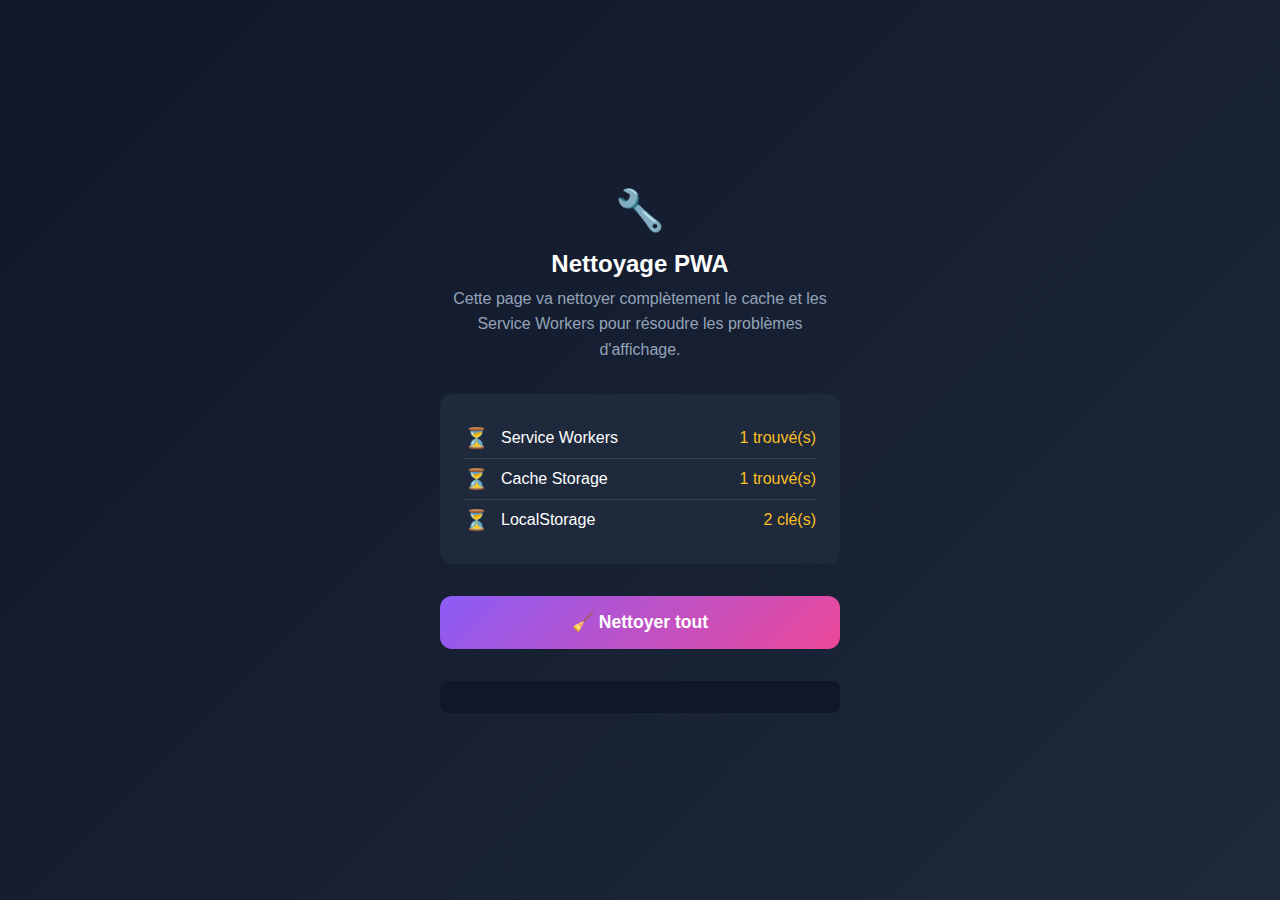
<file: cleanup.html>
<!DOCTYPE html>
<html lang="fr">
<head>
    <meta charset="UTF-8">
    <meta name="viewport" content="width=device-width, initial-scale=1.0">
    <title>🔧 Nettoyage PWA</title>
    <style>
        * { box-sizing: border-box; margin: 0; padding: 0; }
        body {
            font-family: -apple-system, BlinkMacSystemFont, 'Segoe UI', Roboto, sans-serif;
            background: linear-gradient(135deg, #0f172a 0%, #1e293b 100%);
            color: white;
            min-height: 100vh;
            display: flex;
            flex-direction: column;
            align-items: center;
            justify-content: center;
            padding: 2rem;
        }
        .container {
            max-width: 400px;
            text-align: center;
        }
        h1 { font-size: 2.5rem; margin-bottom: 1rem; }
        p { color: #94a3b8; margin-bottom: 2rem; line-height: 1.6; }
        .status {
            background: #1e293b;
            border-radius: 12px;
            padding: 1.5rem;
            margin-bottom: 2rem;
            text-align: left;
        }
        .status-item {
            display: flex;
            align-items: center;
            gap: 0.75rem;
            padding: 0.5rem 0;
            border-bottom: 1px solid #334155;
        }
        .status-item:last-child { border-bottom: none; }
        .status-icon { font-size: 1.25rem; }
        .btn {
            background: linear-gradient(135deg, #8b5cf6 0%, #ec4899 100%);
            color: white;
            border: none;
            padding: 1rem 2rem;
            border-radius: 12px;
            font-size: 1.1rem;
            font-weight: 600;
            cursor: pointer;
            width: 100%;
            margin-bottom: 1rem;
            transition: transform 0.2s, box-shadow 0.2s;
        }
        .btn:hover {
            transform: translateY(-2px);
            box-shadow: 0 10px 30px rgba(139, 92, 246, 0.4);
        }
        .btn:disabled {
            opacity: 0.5;
            cursor: not-allowed;
            transform: none;
        }
        .btn-secondary {
            background: #334155;
        }
        .success { color: #4ade80; }
        .error { color: #f87171; }
        .pending { color: #fbbf24; }
        #log {
            background: #0f172a;
            border-radius: 8px;
            padding: 1rem;
            margin-top: 1rem;
            text-align: left;
            font-family: monospace;
            font-size: 0.8rem;
            max-height: 200px;
            overflow-y: auto;
        }
        #log div { padding: 0.25rem 0; }
    </style>
</head>
<body>
    <div class="container">
        <h1>🔧</h1>
        <h2 style="margin-bottom: 0.5rem;">Nettoyage PWA</h2>
        <p>Cette page va nettoyer complètement le cache et les Service Workers pour résoudre les problèmes d'affichage.</p>
        
        <div class="status">
            <div class="status-item">
                <span class="status-icon" id="sw-icon">⏳</span>
                <span>Service Workers</span>
                <span id="sw-status" class="pending" style="margin-left: auto;">En attente</span>
            </div>
            <div class="status-item">
                <span class="status-icon" id="cache-icon">⏳</span>
                <span>Cache Storage</span>
                <span id="cache-status" class="pending" style="margin-left: auto;">En attente</span>
            </div>
            <div class="status-item">
                <span class="status-icon" id="ls-icon">⏳</span>
                <span>LocalStorage</span>
                <span id="ls-status" class="pending" style="margin-left: auto;">En attente</span>
            </div>
        </div>
        
        <button class="btn" id="cleanBtn" onclick="cleanAll()">
            🧹 Nettoyer tout
        </button>
        
        <button class="btn btn-secondary" id="reloadBtn" onclick="window.location.href='index.html'" style="display: none;">
            🔄 Aller à l'application
        </button>
        
        <div id="log"></div>
    </div>
    
    <script>
        function log(message, type = 'info') {
            const logDiv = document.getElementById('log');
            const entry = document.createElement('div');
            const prefix = type === 'success' ? '✅' : type === 'error' ? '❌' : 'ℹ️';
            entry.innerHTML = `${prefix} ${message}`;
            entry.style.color = type === 'success' ? '#4ade80' : type === 'error' ? '#f87171' : '#94a3b8';
            logDiv.appendChild(entry);
            logDiv.scrollTop = logDiv.scrollHeight;
        }
        
        function updateStatus(id, success, text) {
            document.getElementById(id + '-icon').textContent = success ? '✅' : '❌';
            document.getElementById(id + '-status').textContent = text;
            document.getElementById(id + '-status').className = success ? 'success' : 'error';
        }
        
        async function cleanAll() {
            const btn = document.getElementById('cleanBtn');
            btn.disabled = true;
            btn.textContent = '⏳ Nettoyage en cours...';
            
            log('Début du nettoyage...');
            
            // 1. Désenregistrer tous les Service Workers
            try {
                if ('serviceWorker' in navigator) {
                    const registrations = await navigator.serviceWorker.getRegistrations();
                    log(`${registrations.length} Service Worker(s) trouvé(s)`);
                    
                    for (const registration of registrations) {
                        await registration.unregister();
                        log(`SW désenregistré: ${registration.scope}`, 'success');
                    }
                    updateStatus('sw', true, `${registrations.length} supprimé(s)`);
                } else {
                    updateStatus('sw', true, 'Non supporté');
                    log('Service Workers non supportés');
                }
            } catch (e) {
                updateStatus('sw', false, 'Erreur');
                log(`Erreur SW: ${e.message}`, 'error');
            }
            
            // 2. Vider tous les caches
            try {
                if ('caches' in window) {
                    const cacheNames = await caches.keys();
                    log(`${cacheNames.length} cache(s) trouvé(s)`);
                    
                    for (const cacheName of cacheNames) {
                        await caches.delete(cacheName);
                        log(`Cache supprimé: ${cacheName}`, 'success');
                    }
                    updateStatus('cache', true, `${cacheNames.length} supprimé(s)`);
                } else {
                    updateStatus('cache', true, 'Non supporté');
                    log('Cache API non supportée');
                }
            } catch (e) {
                updateStatus('cache', false, 'Erreur');
                log(`Erreur cache: ${e.message}`, 'error');
            }
            
            // 3. Nettoyer LocalStorage (sauf les données importantes)
            try {
                // On garde les données utilisateur mais on nettoie les flags techniques
                const keysToRemove = [];
                for (let i = 0; i < localStorage.length; i++) {
                    const key = localStorage.key(i);
                    if (key && (key.includes('__') || key.includes('sw') || key.includes('cache'))) {
                        keysToRemove.push(key);
                    }
                }
                keysToRemove.forEach(key => localStorage.removeItem(key));
                updateStatus('ls', true, `${keysToRemove.length} clé(s) nettoyée(s)`);
                log(`LocalStorage: ${keysToRemove.length} clé(s) technique(s) supprimée(s)`, 'success');
            } catch (e) {
                updateStatus('ls', false, 'Erreur');
                log(`Erreur localStorage: ${e.message}`, 'error');
            }
            
            log('');
            log('🎉 Nettoyage terminé !', 'success');
            log('');
            log('Cliquez sur le bouton ci-dessous pour aller à l\'application.');
            
            btn.textContent = '✅ Nettoyage terminé !';
            document.getElementById('reloadBtn').style.display = 'block';
        }
        
        // Auto-détection au chargement
        window.addEventListener('load', async () => {
            // Compter les SW
            if ('serviceWorker' in navigator) {
                const regs = await navigator.serviceWorker.getRegistrations();
                document.getElementById('sw-status').textContent = `${regs.length} trouvé(s)`;
            }
            // Compter les caches
            if ('caches' in window) {
                const names = await caches.keys();
                document.getElementById('cache-status').textContent = `${names.length} trouvé(s)`;
            }
            // LocalStorage
            document.getElementById('ls-status').textContent = `${localStorage.length} clé(s)`;
        });
    </script>
</body>
</html>
</file>
